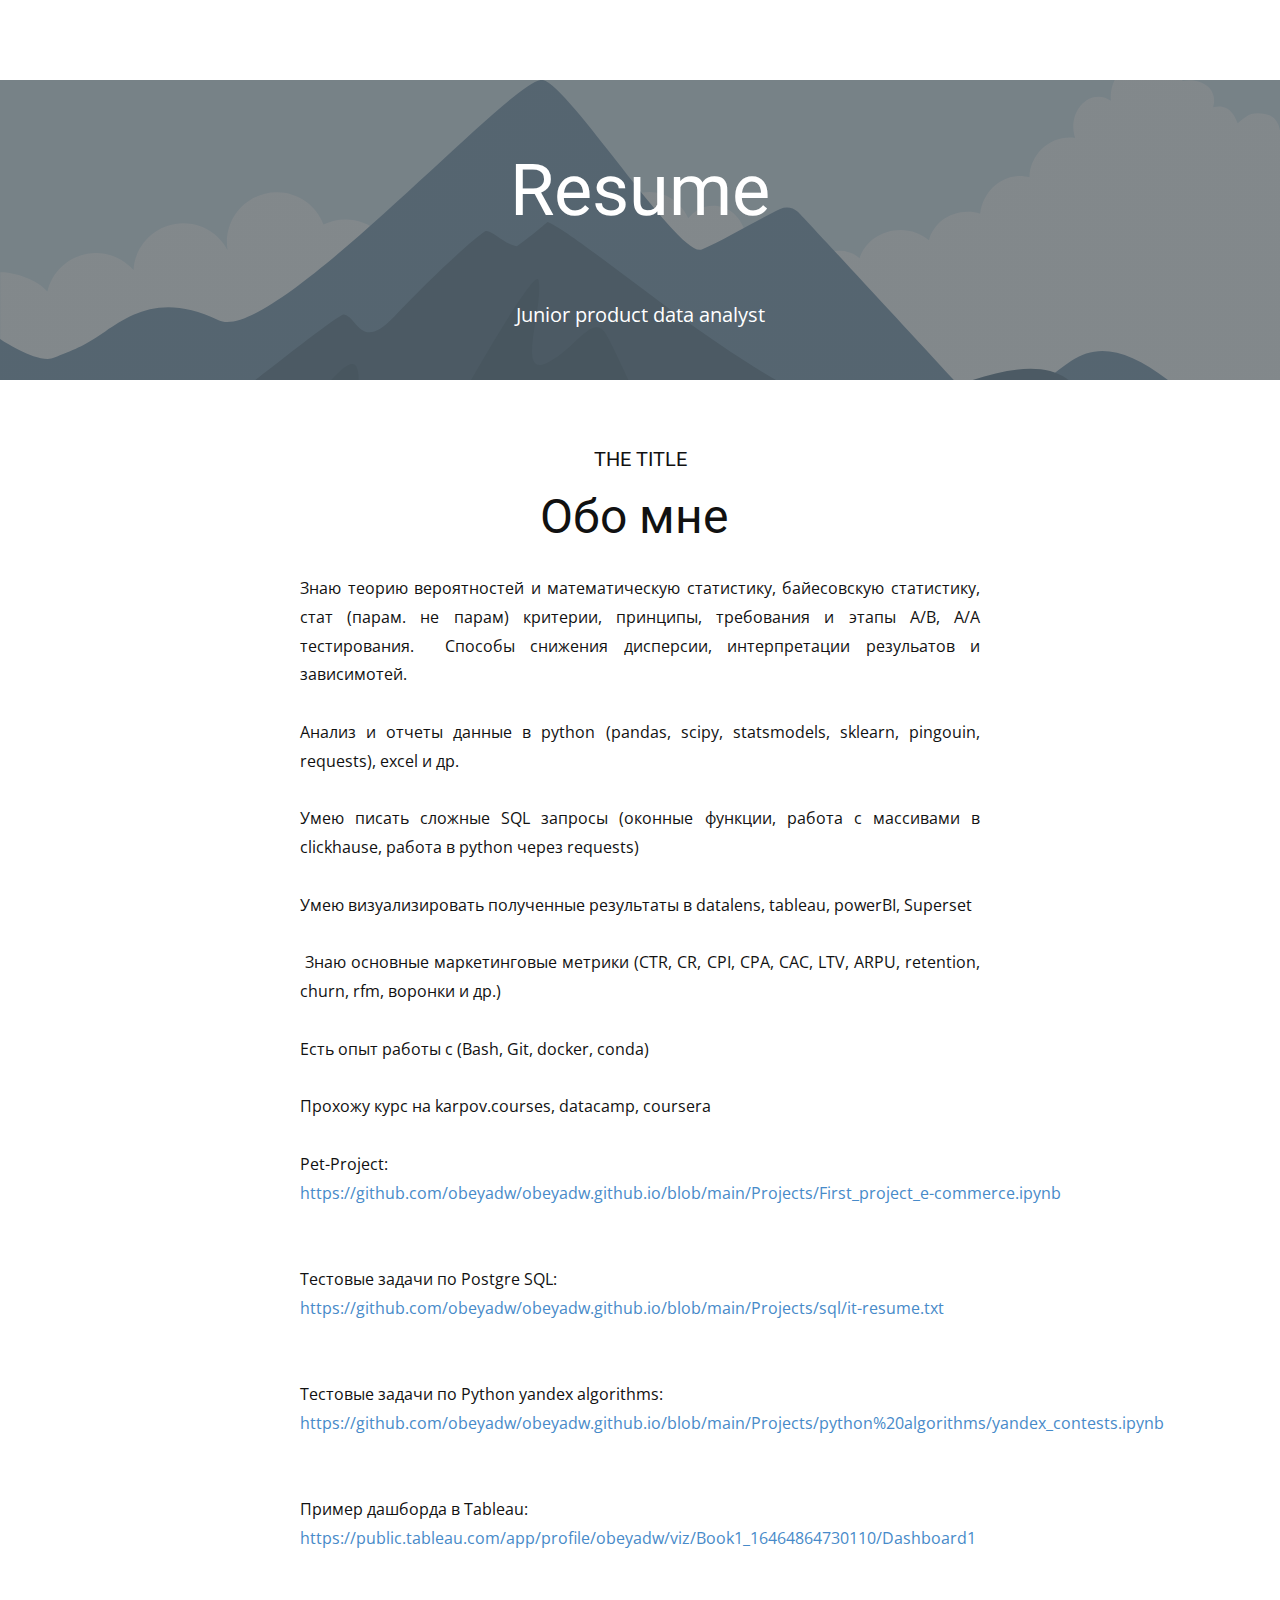
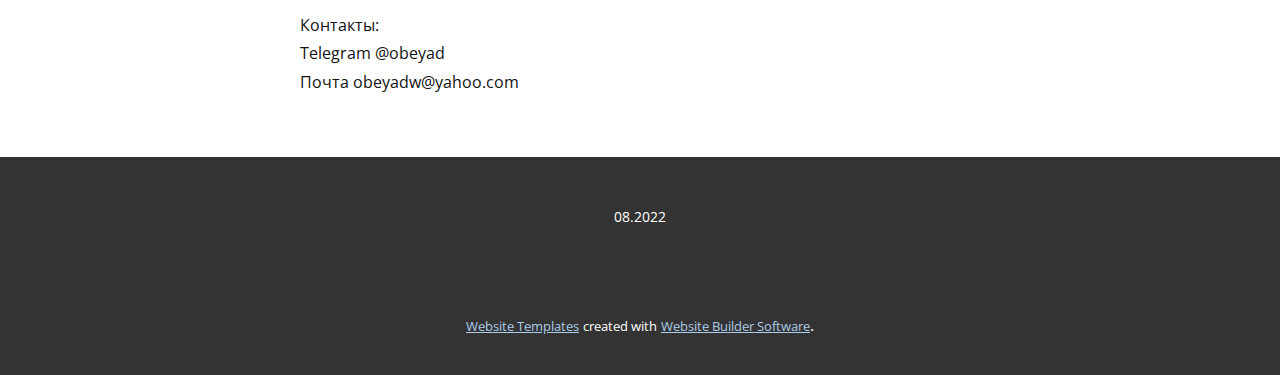
<file: index.html>
<!DOCTYPE html>
<html style="font-size: 16px;" lang="ru"><head>
    <meta name="viewport" content="width=device-width, initial-scale=1.0">
    <meta charset="utf-8">
    <meta name="keywords" content="​​Resume, Обо мне">
    <meta name="description" content="">
    <title>Главная</title>
    <link rel="stylesheet" href="nicepage.css" media="screen">
<link rel="stylesheet" href="Главная.css" media="screen">
    <script class="u-script" type="text/javascript" src="jquery.js" "="" defer=""></script>
    <script class="u-script" type="text/javascript" src="nicepage.js" "="" defer=""></script>
    <meta name="generator" content="Nicepage 4.16.0, nicepage.com">
    <link id="u-theme-google-font" rel="stylesheet" href="https://fonts.googleapis.com/css?family=Roboto:100,100i,300,300i,400,400i,500,500i,700,700i,900,900i|Open+Sans:300,300i,400,400i,500,500i,600,600i,700,700i,800,800i">
    
    
    
    <script type="application/ld+json">{
		"@context": "http://schema.org",
		"@type": "Organization",
		"name": ""
}</script>
    <meta name="theme-color" content="#478ac9">
    <meta property="og:title" content="Главная">
    <meta property="og:type" content="website">
  </head>
  <body data-home-page="Главная.html" data-home-page-title="Главная" class="u-body u-xl-mode" data-lang="ru"><header class="u-clearfix u-header u-header" id="sec-9852"><div class="u-clearfix u-sheet u-sheet-1">
        <nav class="u-menu u-menu-dropdown u-offcanvas u-menu-1">
          <div class="menu-collapse" style="font-size: 1rem; letter-spacing: 0px;">
            <a class="u-button-style u-custom-left-right-menu-spacing u-custom-padding-bottom u-custom-top-bottom-menu-spacing u-nav-link u-text-active-palette-1-base u-text-hover-palette-2-base" href="#">
              <svg class="u-svg-link" viewBox="0 0 24 24"><use xmlns:xlink="http://www.w3.org/1999/xlink" xlink:href="#menu-hamburger"></use></svg>
              <svg class="u-svg-content" version="1.1" id="menu-hamburger" viewBox="0 0 16 16" x="0px" y="0px" xmlns:xlink="http://www.w3.org/1999/xlink" xmlns="http://www.w3.org/2000/svg"><g><rect y="1" width="16" height="2"></rect><rect y="7" width="16" height="2"></rect><rect y="13" width="16" height="2"></rect>
</g></svg>
            </a>
          </div>
          <div class="u-nav-container"></div>
          <div class="u-nav-container-collapse">
            <div class="u-black u-container-style u-inner-container-layout u-opacity u-opacity-95 u-sidenav">
              <div class="u-inner-container-layout u-sidenav-overflow">
                <div class="u-menu-close"></div>
                <ul class="u-align-center u-nav u-popupmenu-items u-unstyled u-nav-1"><li class="u-nav-item"><a class="u-button-style u-nav-link" href="Главная.html">Главная</a>
</li><li class="u-nav-item"><a class="u-button-style u-nav-link" href="О-нас.html">О нас</a>
</li><li class="u-nav-item"><a class="u-button-style u-nav-link" href="Контакты.html">Контакты</a>
</li><li class="u-nav-item"><a class="u-button-style u-nav-link" href="Страница-1.html">Страница 1</a>
</li></ul>
              </div>
            </div>
            <div class="u-black u-menu-overlay u-opacity u-opacity-70"></div>
          </div>
        </nav>
      </div></header> 
    <section class="u-align-center u-clearfix u-image u-shading u-section-1" src="" data-image-width="256" data-image-height="256" id="sec-d81b">
      <div class="u-clearfix u-sheet u-sheet-1">
        <h1 class="u-text u-text-default u-title u-text-1"> Resume</h1>
        <p class="u-large-text u-text u-text-variant u-text-2">Junior product data ​analyst</p>
      </div>
    </section>
    <section class="u-align-center u-clearfix u-section-2" id="sec-ee78">
      <div class="u-clearfix u-sheet u-sheet-1">
        <h5 class="u-text u-text-1">the title</h5>
        <h1 class="u-text u-text-default u-text-2">Обо мне&nbsp;</h1>
        <p class="u-align-justify u-text u-text-3"> Знаю теорию вероятностей и математическую статистику, байесовскую статистику, стат (парам. не парам) критерии, принципы, требования и этапы A/B, A/A тестирования.&nbsp; Способы снижения дисперсии, интерпретации резульатов и зависимотей.<br>
          <br>Анализ и отчеты данные в python (pandas, scipy, statsmodels, ​sklearn, ​pingouin, requests), excel и др.&nbsp;<br>
          <br>Умею писать сложные SQL запросы (оконные функции, работа с массивами в clickhause, работа в python через requests)&nbsp;<br>
          <br>Умею визуализировать полученные результаты в&nbsp;datalens, tableau, powerBI, Superset<br>
          <br>&nbsp;Знаю основные маркетинговые метрики (CTR, CR, CPI, CPA, CAC, LTV, ARPU, retention, churn, rfm, воронки и др.)<br>
          <br>Есть опыт работы с (Bash, Git, docker, conda)<br>
	  <br>Прохожу курс на karpov.courses, datacamp, coursera<br>
	  <br>Pet-Project:
	  <br><a class="u-link" href="https://github.com/obeyadw/obeyadw.github.io/blob/main/Projects/First_project_e-commerce.ipynb" target="_blank">
        <span>https://github.com/obeyadw/obeyadw.github.io/blob/main/Projects/First_project_e-commerce.ipynb</span></a><br>
	
	<br>Тестовые задачи по Postgre SQL:
	<br><a class="u-link" href="https://github.com/obeyadw/obeyadw.github.io/blob/main/Projects/sql/it-resume.txt" target="_blank">
        <span>https://github.com/obeyadw/obeyadw.github.io/blob/main/Projects/sql/it-resume.txt</span></a><br>
		
	<br>Тестовые задачи по Python yandex algorithms:
	<br><a class="u-link" href="https://github.com/obeyadw/obeyadw.github.io/blob/main/Projects/python%20algorithms/yandex_contests.ipynb" target="_blank">
        <span>https://github.com/obeyadw/obeyadw.github.io/blob/main/Projects/python%20algorithms/yandex_contests.ipynb</span></a><br>
		
		
          <br>Пример дашборда в Tableau:
	  <br><a class="u-link" href="https://public.tableau.com/app/profile/obeyadw/viz/Book1_16464864730110/Dashboard1" target="_blank">
          <span>https://public.tableau.com/app/profile/obeyadw/viz/Book1_16464864730110/Dashboard1</span></a><br>
		
	<br>Контакты:	
	<br>Telegram @obeyad
	<br>Почта obeyadw@yahoo.com
		
	
        </p>
      </div>
    </section>
    
    
    <footer class="u-align-center u-clearfix u-footer u-grey-80 u-footer" id="sec-3e36"><div class="u-clearfix u-sheet u-sheet-1">
        <p class="u-small-text u-text u-text-variant u-text-1">08.2022</p>
      </div></footer>
    <section class="u-backlink u-clearfix u-grey-80">
      <a class="u-link" href="https://nicepage.com/website-templates" target="_blank">
        <span>Website Templates</span>
      </a>
      <p class="u-text">
        <span>created with</span>
      </p>
      <a class="u-link" href="" target="_blank">
        <span>Website Builder Software</span>
      </a>.
	    
	    <!-- Yandex.Metrika counter -->
<script type="text/javascript" >
   (function(m,e,t,r,i,k,a){m[i]=m[i]||function(){(m[i].a=m[i].a||[]).push(arguments)};
   var z = null;m[i].l=1*new Date();
   for (var j = 0; j < document.scripts.length; j++) {if (document.scripts[j].src === r) { return; }}
   k=e.createElement(t),a=e.getElementsByTagName(t)[0],k.async=1,k.src=r,a.parentNode.insertBefore(k,a)})
   (window, document, "script", "https://mc.yandex.ru/metrika/tag.js", "ym");

   ym(90115738, "init", {
        clickmap:true,
        trackLinks:true,
        accurateTrackBounce:true,
        webvisor:true
   });
</script>
<noscript><div><img src="https://mc.yandex.ru/watch/90115738" style="position:absolute; left:-9999px;" alt="" /></div></noscript>
<!-- /Yandex.Metrika counter -->
	    
    </section>
  
</body></html>
</file>
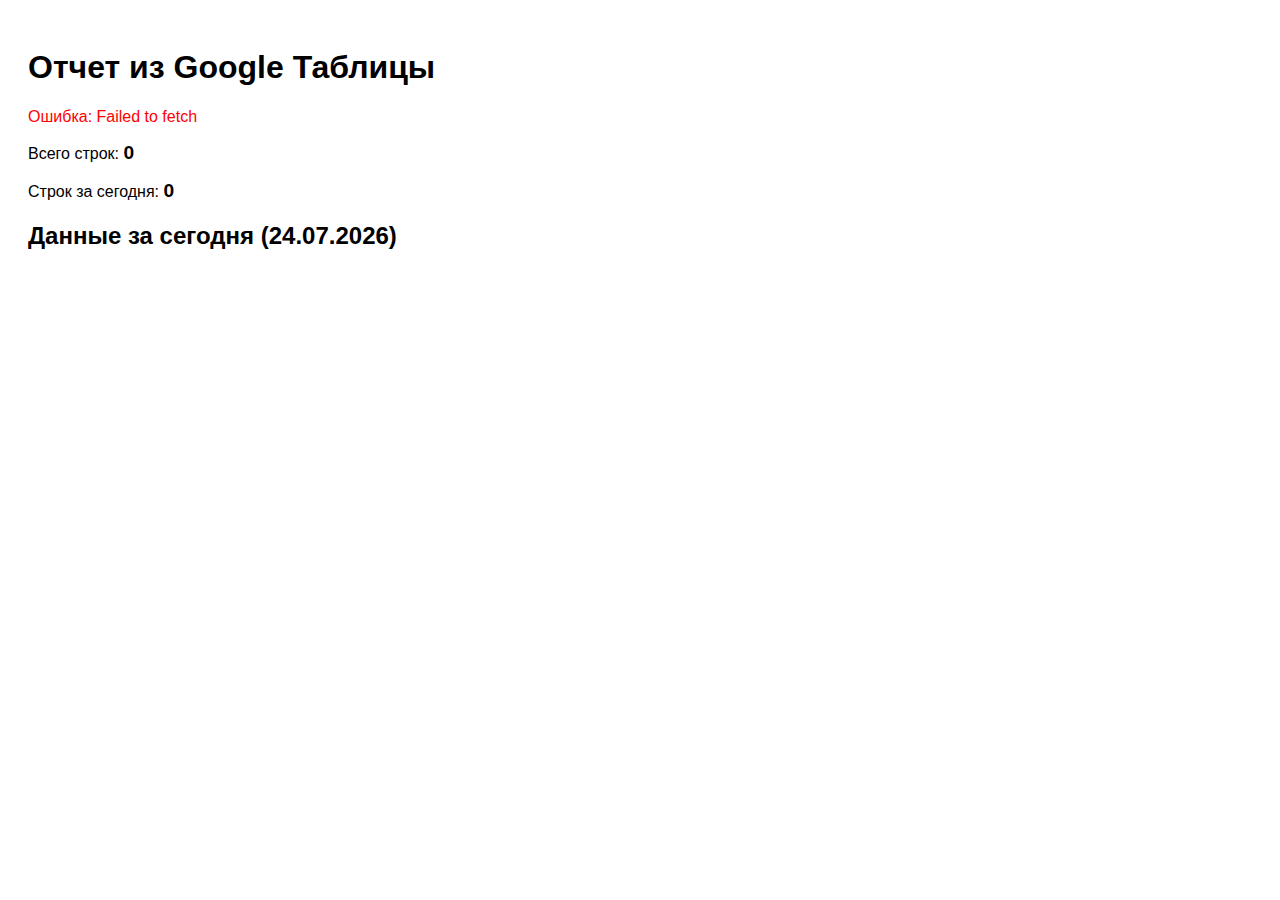
<file: HeadHanter_DashBoard/index.html>
<!DOCTYPE html>
<html lang="ru">
<head>
  <meta charset="UTF-8">
  <meta name="viewport" content="width=device-width, initial-scale=1.0">
  <title>Отчет из Google Таблицы</title>
  <style>
    body {
      font-family: Arial, sans-serif;
      max-width: 800px;
      padding: 20px;
    }
    .loader {
      border: 4px solid #f3f3f3;
      border-top: 4px solid #3498db;
      border-radius: 50%;
      width: 30px;
      height: 30px;
      animation: spin 1s linear infinite;
      margin: 20px auto;
    }
    @keyframes spin {
      0% { transform: rotate(0deg); }
      100% { transform: rotate(360deg); }
    }
    table {
      width: 100%;
      border-collapse: collapse;
      margin-top: 20px;
    }
    th, td {
      border: 1px solid #ddd;
      padding: 8px;
      text-align: left;
    }
    th {
      background-color: #f2f2f2;
    }
    .count {
      font-weight: bold;
      font-size: 1.2em;
    }
    .error {
      color: red;
    }
    .success {
      color: green;
    }
  </style>
</head>
<body>
  <h1>Отчет из Google Таблицы</h1>
  
  <div id="loader" class="loader"></div>
  <div id="status">Загрузка данных...</div>
  
  <div id="counts">
    <p>Всего строк: <span id="totalCount" class="count">0</span></p>
    <p>Строк за сегодня: <span id="todayCount" class="count">0</span></p>
  </div>
  
  <div id="tableContainer">
    <h2>Данные за сегодня (<span id="todayDate"></span>)</h2>
    <table id="dataTable"></table>
  </div>

  <script>
    // Настройки
    const TSV_URL = "https://docs.google.com/spreadsheets/d/1kyYzOMVS1tgz1xeR7AVQbYaaSxqTLDmEtsY81W27LvI/export?format=tsv&gid=0";
    const DATE_COLUMN = "published_a";
    
    // Элементы страницы
    const loader = document.getElementById('loader');
    const status = document.getElementById('status');
    const totalCount = document.getElementById('totalCount');
    const todayCount = document.getElementById('todayCount');
    const todayDate = document.getElementById('todayDate');
    const dataTable = document.getElementById('dataTable');
    
    // Получаем текущую дату в формате DD.MM.YYYY
    function getTodayDate() {
      const now = new Date();
      const day = String(now.getDate()).padStart(2, '0');
      const month = String(now.getMonth() + 1).padStart(2, '0');
      const year = now.getFullYear();
      return `${day}.${month}.${year}`;
    }
    
    // Основная функция загрузки данных
    async function loadData() {
      const today = getTodayDate();
      todayDate.textContent = today;
      
      try {
        const response = await fetch(TSV_URL);
        if (!response.ok) throw new Error(`Ошибка HTTP: ${response.status}`);
        
        const tsvData = await response.text();
        const rows = tsvData.split('\n').filter(row => row.trim() !== '');
        
        if (rows.length < 2) throw new Error('Таблица пуста или содержит только заголовки');
        
        // Находим индекс столбца с датами
        const headers = rows[0].split('\t');
        const dateIndex = headers.findIndex(col => col.trim() === DATE_COLUMN);
        
        if (dateIndex === -1) throw new Error(`Столбец '${DATE_COLUMN}' не найден`);
        
        // Собираем данные
        let total = 0;
        let todayData = [];
        
        for (let i = 1; i < rows.length; i++) {
          const cells = rows[i].split('\t');
          total++;
          if (cells[dateIndex] && cells[dateIndex].trim() === today) {
            todayData.push(cells);
          }
        }
        
        // Обновляем интерфейс
        totalCount.textContent = total;
        todayCount.textContent = todayData.length;
        
        // Создаем таблицу
        dataTable.innerHTML = `
          <tr>${headers.map(h => `<th>${h}</th>`).join('')}</tr>
          ${todayData.map(row => `
            <tr>${row.map(cell => `<td>${cell || ''}</td>`).join('')}</tr>
          `).join('')}
        `;
        
        status.textContent = 'Данные успешно загружены';
        status.className = 'success';
        
      } catch (error) {
        status.textContent = `Ошибка: ${error.message}`;
        status.className = 'error';
        console.error(error);
      } finally {
        loader.style.display = 'none';
      }
    }
    
    // Запускаем загрузку
    loadData();
  </script>
</body>
</html>
</file>
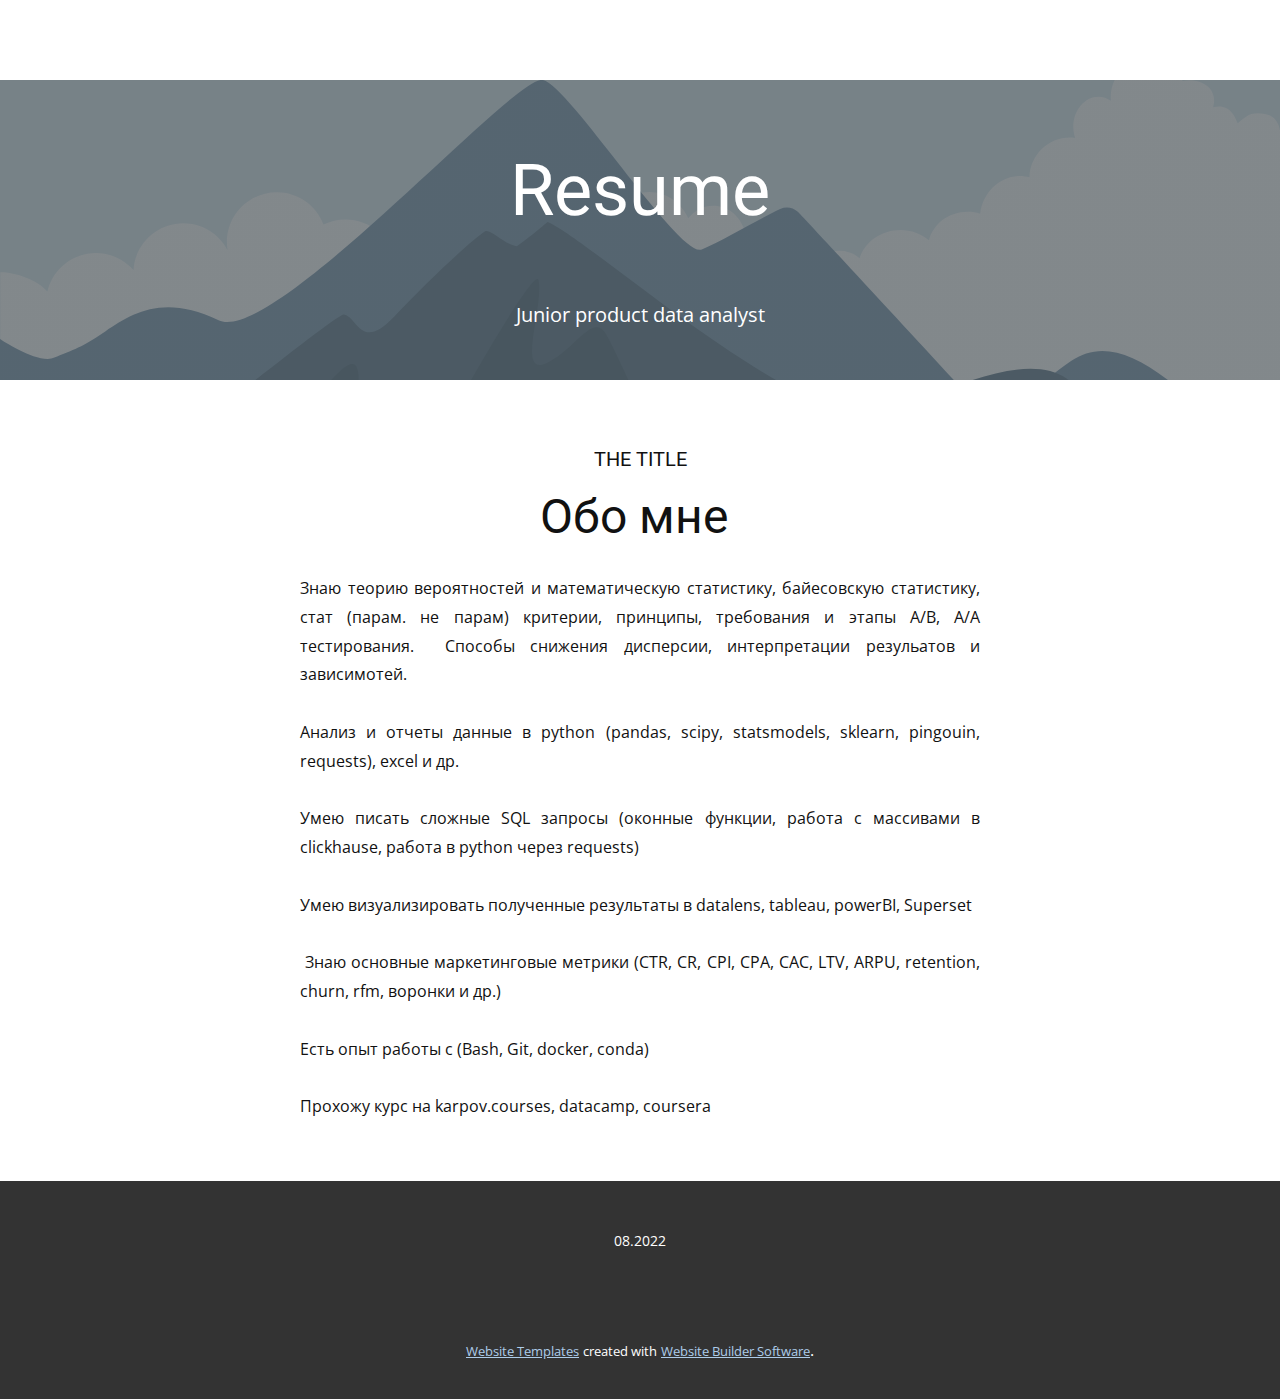
<file: Главная.html>
<!DOCTYPE html>
<html style="font-size: 16px;" lang="ru"><head>
    <meta name="viewport" content="width=device-width, initial-scale=1.0">
    <meta charset="utf-8">
    <meta name="keywords" content="​​Resume, Обо мне">
    <meta name="description" content="">
    <title>Главная</title>
    <link rel="stylesheet" href="nicepage.css" media="screen">
<link rel="stylesheet" href="Главная.css" media="screen">
    <script class="u-script" type="text/javascript" src="jquery.js" "="" defer=""></script>
    <script class="u-script" type="text/javascript" src="nicepage.js" "="" defer=""></script>
    <meta name="generator" content="Nicepage 4.16.0, nicepage.com">
    <link id="u-theme-google-font" rel="stylesheet" href="https://fonts.googleapis.com/css?family=Roboto:100,100i,300,300i,400,400i,500,500i,700,700i,900,900i|Open+Sans:300,300i,400,400i,500,500i,600,600i,700,700i,800,800i">
    
    
    
    <script type="application/ld+json">{
		"@context": "http://schema.org",
		"@type": "Organization",
		"name": ""
}</script>
    <meta name="theme-color" content="#478ac9">
    <meta property="og:title" content="Главная">
    <meta property="og:type" content="website">
  </head>
  <body class="u-body u-xl-mode" data-lang="ru"><header class="u-clearfix u-header u-header" id="sec-9852"><div class="u-clearfix u-sheet u-sheet-1">
        <nav class="u-menu u-menu-dropdown u-offcanvas u-menu-1">
          <div class="menu-collapse" style="font-size: 1rem; letter-spacing: 0px;">
            <a class="u-button-style u-custom-left-right-menu-spacing u-custom-padding-bottom u-custom-top-bottom-menu-spacing u-nav-link u-text-active-palette-1-base u-text-hover-palette-2-base" href="#">
              <svg class="u-svg-link" viewBox="0 0 24 24"><use xmlns:xlink="http://www.w3.org/1999/xlink" xlink:href="#menu-hamburger"></use></svg>
              <svg class="u-svg-content" version="1.1" id="menu-hamburger" viewBox="0 0 16 16" x="0px" y="0px" xmlns:xlink="http://www.w3.org/1999/xlink" xmlns="http://www.w3.org/2000/svg"><g><rect y="1" width="16" height="2"></rect><rect y="7" width="16" height="2"></rect><rect y="13" width="16" height="2"></rect>
</g></svg>
            </a>
          </div>
          <div class="u-nav-container"></div>
          <div class="u-nav-container-collapse">
            <div class="u-black u-container-style u-inner-container-layout u-opacity u-opacity-95 u-sidenav">
              <div class="u-inner-container-layout u-sidenav-overflow">
                <div class="u-menu-close"></div>
                <ul class="u-align-center u-nav u-popupmenu-items u-unstyled u-nav-1"><li class="u-nav-item"><a class="u-button-style u-nav-link" href="Главная.html">Главная</a>
</li><li class="u-nav-item"><a class="u-button-style u-nav-link" href="О-нас.html">О нас</a>
</li><li class="u-nav-item"><a class="u-button-style u-nav-link" href="Контакты.html">Контакты</a>
</li><li class="u-nav-item"><a class="u-button-style u-nav-link" href="Страница-1.html">Страница 1</a>
</li></ul>
              </div>
            </div>
            <div class="u-black u-menu-overlay u-opacity u-opacity-70"></div>
          </div>
        </nav>
      </div></header> 
    <section class="u-align-center u-clearfix u-image u-shading u-section-1" src="" data-image-width="256" data-image-height="256" id="sec-d81b">
      <div class="u-clearfix u-sheet u-sheet-1">
        <h1 class="u-text u-text-default u-title u-text-1"> Resume</h1>
        <p class="u-large-text u-text u-text-variant u-text-2">Junior product data ​analyst</p>
      </div>
    </section>
    <section class="u-align-center u-clearfix u-section-2" id="sec-ee78">
      <div class="u-clearfix u-sheet u-sheet-1">
        <h5 class="u-text u-text-1">the title</h5>
        <h1 class="u-text u-text-default u-text-2">Обо мне&nbsp;</h1>
        <p class="u-align-justify u-text u-text-3"> Знаю теорию вероятностей и математическую статистику, байесовскую статистику, стат (парам. не парам) критерии, принципы, требования и этапы A/B, A/A тестирования.&nbsp; Способы снижения дисперсии, интерпретации резульатов и зависимотей.<br>
          <br>Анализ и отчеты данные в python (pandas, scipy, statsmodels, ​sklearn, ​pingouin, requests), excel и др.&nbsp;<br>
          <br>Умею писать сложные SQL запросы (оконные функции, работа с массивами в clickhause, работа в python через requests)&nbsp;<br>
          <br>Умею визуализировать полученные результаты в&nbsp;datalens, tableau, powerBI, Superset<br>
          <br>&nbsp;Знаю основные маркетинговые метрики (CTR, CR, CPI, CPA, CAC, LTV, ARPU, retention, churn, rfm, воронки и др.)<br>
          <br>Есть опыт работы с (Bash, Git, docker, conda)<br>
	  <br>Прохожу курс на karpov.courses, datacamp, coursera
        </p>
      </div>
    </section>
    
    
    <footer class="u-align-center u-clearfix u-footer u-grey-80 u-footer" id="sec-3e36"><div class="u-clearfix u-sheet u-sheet-1">
        <p class="u-small-text u-text u-text-variant u-text-1">08.2022</p>
      </div></footer>
    <section class="u-backlink u-clearfix u-grey-80">
      <a class="u-link" href="https://nicepage.com/website-templates" target="_blank">
        <span>Website Templates</span>
      </a>
      <p class="u-text">
        <span>created with</span>
      </p>
      <a class="u-link" href="" target="_blank">
        <span>Website Builder Software</span>
      </a>. 
    </section>
  
</body></html>
</file>
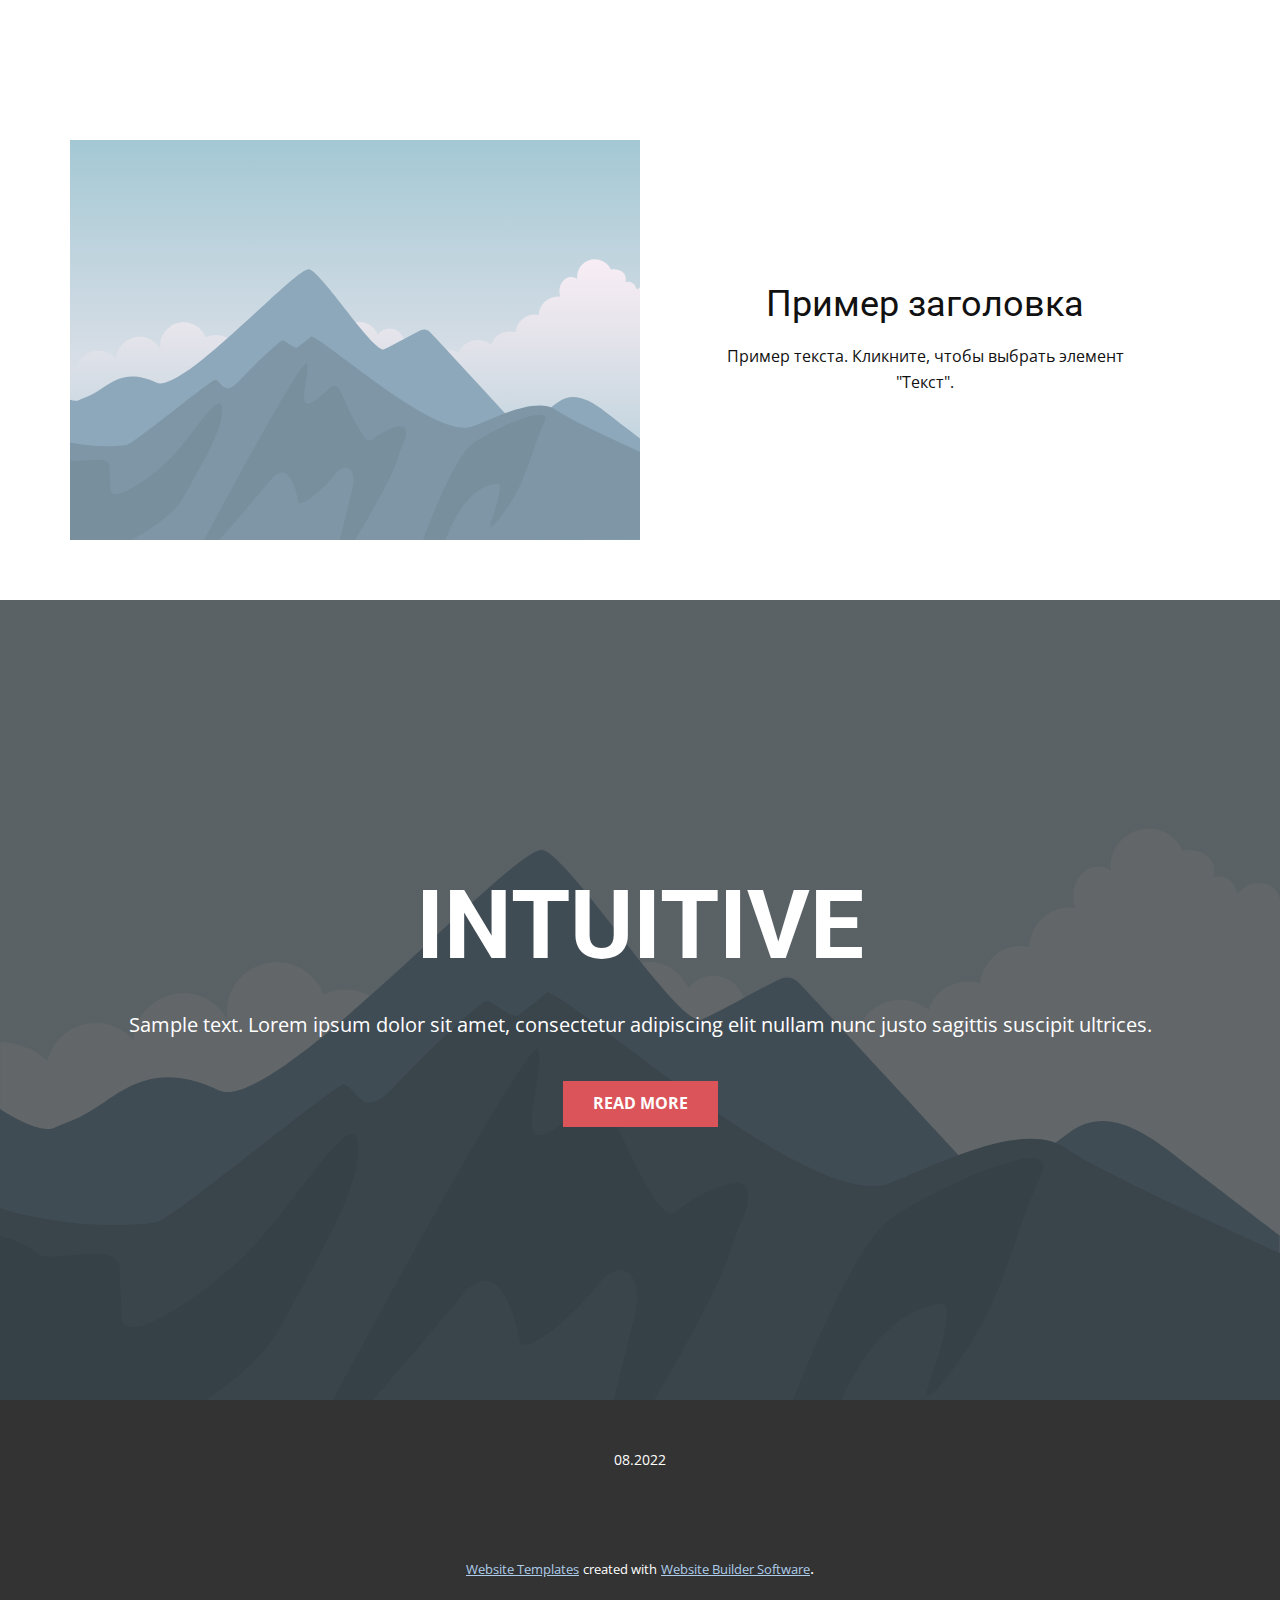
<file: Страница-1.html>
<!DOCTYPE html>
<html style="font-size: 16px;" lang="ru"><head>
    <meta name="viewport" content="width=device-width, initial-scale=1.0">
    <meta charset="utf-8">
    <meta name="keywords" content="INTUITIVE">
    <meta name="description" content="">
    <title>Страница 1</title>
    <link rel="stylesheet" href="nicepage.css" media="screen">
<link rel="stylesheet" href="Страница-1.css" media="screen">
    <script class="u-script" type="text/javascript" src="jquery.js" "="" defer=""></script>
    <script class="u-script" type="text/javascript" src="nicepage.js" "="" defer=""></script>
    <meta name="generator" content="Nicepage 4.16.0, nicepage.com">
    <link id="u-theme-google-font" rel="stylesheet" href="https://fonts.googleapis.com/css?family=Roboto:100,100i,300,300i,400,400i,500,500i,700,700i,900,900i|Open+Sans:300,300i,400,400i,500,500i,600,600i,700,700i,800,800i">
    
    
    
    <script type="application/ld+json">{
		"@context": "http://schema.org",
		"@type": "Organization",
		"name": ""
}</script>
    <meta name="theme-color" content="#478ac9">
    <meta property="og:title" content="Страница 1">
    <meta property="og:type" content="website">
  </head>
  <body class="u-body u-xl-mode" data-lang="ru"><header class="u-clearfix u-header u-header" id="sec-9852"><div class="u-clearfix u-sheet u-sheet-1">
        <nav class="u-menu u-menu-dropdown u-offcanvas u-menu-1">
          <div class="menu-collapse" style="font-size: 1rem; letter-spacing: 0px;">
            <a class="u-button-style u-custom-left-right-menu-spacing u-custom-padding-bottom u-custom-top-bottom-menu-spacing u-nav-link u-text-active-palette-1-base u-text-hover-palette-2-base" href="#">
              <svg class="u-svg-link" viewBox="0 0 24 24"><use xmlns:xlink="http://www.w3.org/1999/xlink" xlink:href="#menu-hamburger"></use></svg>
              <svg class="u-svg-content" version="1.1" id="menu-hamburger" viewBox="0 0 16 16" x="0px" y="0px" xmlns:xlink="http://www.w3.org/1999/xlink" xmlns="http://www.w3.org/2000/svg"><g><rect y="1" width="16" height="2"></rect><rect y="7" width="16" height="2"></rect><rect y="13" width="16" height="2"></rect>
</g></svg>
            </a>
          </div>
          <div class="u-nav-container"></div>
          <div class="u-nav-container-collapse">
            <div class="u-black u-container-style u-inner-container-layout u-opacity u-opacity-95 u-sidenav">
              <div class="u-inner-container-layout u-sidenav-overflow">
                <div class="u-menu-close"></div>
                <ul class="u-align-center u-nav u-popupmenu-items u-unstyled u-nav-1"><li class="u-nav-item"><a class="u-button-style u-nav-link" href="Главная.html">Главная</a>
</li><li class="u-nav-item"><a class="u-button-style u-nav-link" href="О-нас.html">О нас</a>
</li><li class="u-nav-item"><a class="u-button-style u-nav-link" href="Контакты.html">Контакты</a>
</li><li class="u-nav-item"><a class="u-button-style u-nav-link" href="Страница-1.html">Страница 1</a>
</li></ul>
              </div>
            </div>
            <div class="u-black u-menu-overlay u-opacity u-opacity-70"></div>
          </div>
        </nav>
      </div></header>
    <section class="u-clearfix u-section-1" id="sec-02cc">
      <div class="u-clearfix u-sheet u-sheet-1">
        <div class="u-clearfix u-expanded-width u-layout-wrap u-layout-wrap-1">
          <div class="u-layout">
            <div class="u-layout-row">
              <div class="u-container-style u-image u-layout-cell u-size-30 u-image-1" data-image-width="400" data-image-height="265">
                <div class="u-container-layout u-container-layout-1"></div>
              </div>
              <div class="u-align-center u-container-style u-layout-cell u-size-30 u-layout-cell-2">
                <div class="u-container-layout u-valign-middle u-container-layout-2">
                  <h2 class="u-text u-text-default u-text-1">Пример заголовка</h2>
                  <p class="u-text u-text-default u-text-2">Пример текста. Кликните, чтобы выбрать элемент "Текст".</p>
                </div>
              </div>
            </div>
          </div>
        </div>
      </div>
    </section>
    <section class="u-align-center u-clearfix u-image u-shading u-section-2" src="" data-image-width="256" data-image-height="256" id="sec-3926">
      <div class="u-clearfix u-sheet u-valign-middle u-sheet-1">
        <h1 class="u-text u-text-default u-title u-text-1">INTUITIVE</h1>
        <p class="u-large-text u-text u-text-default u-text-variant u-text-2">Sample text. Lorem ipsum dolor sit amet, consectetur adipiscing elit nullam nunc justo sagittis suscipit ultrices.</p>
        <a href="#" class="u-btn u-button-style u-palette-2-base u-btn-1">Read More</a>
      </div>
    </section>
    
    
    <footer class="u-align-center u-clearfix u-footer u-grey-80 u-footer" id="sec-3e36"><div class="u-clearfix u-sheet u-sheet-1">
        <p class="u-small-text u-text u-text-variant u-text-1">08.2022</p>
      </div></footer>
    <section class="u-backlink u-clearfix u-grey-80">
      <a class="u-link" href="https://nicepage.com/website-templates" target="_blank">
        <span>Website Templates</span>
      </a>
      <p class="u-text">
        <span>created with</span>
      </p>
      <a class="u-link" href="" target="_blank">
        <span>Website Builder Software</span>
      </a>. 
    </section>
  
</body></html>
</file>
